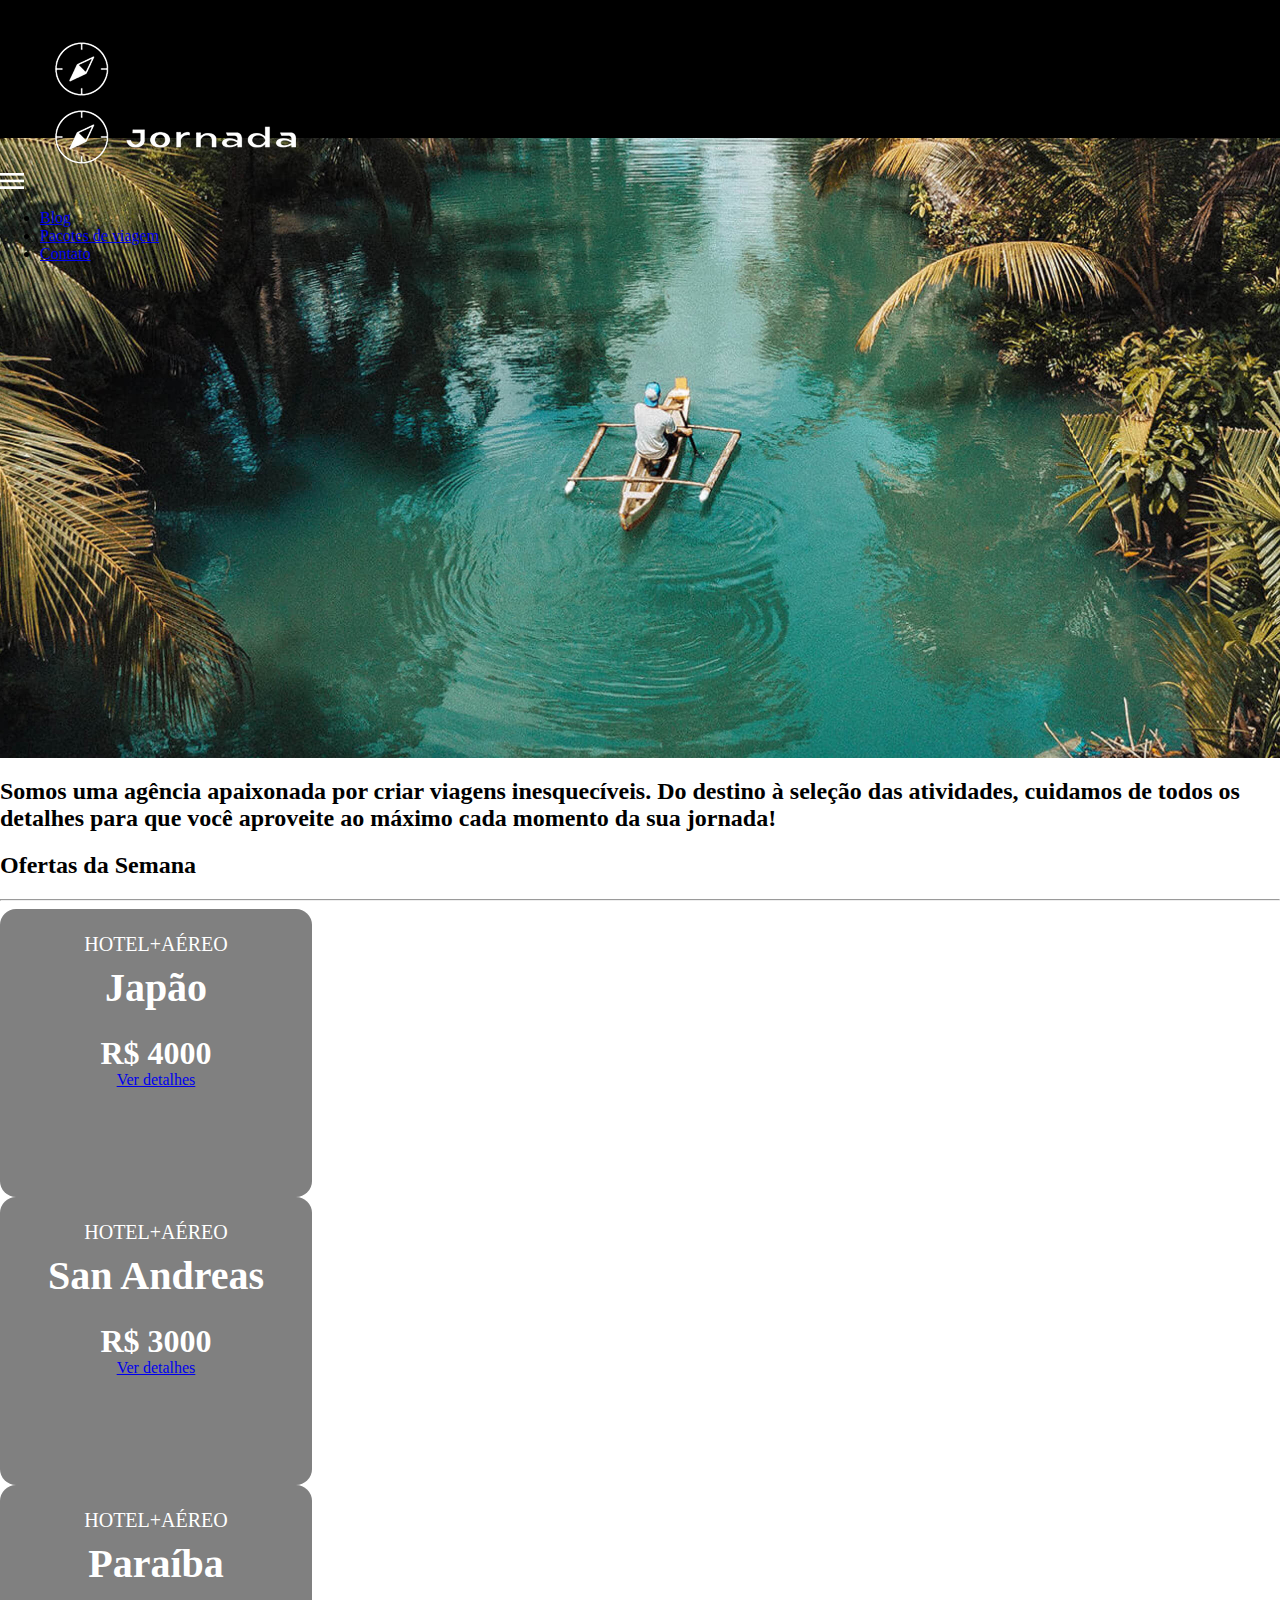
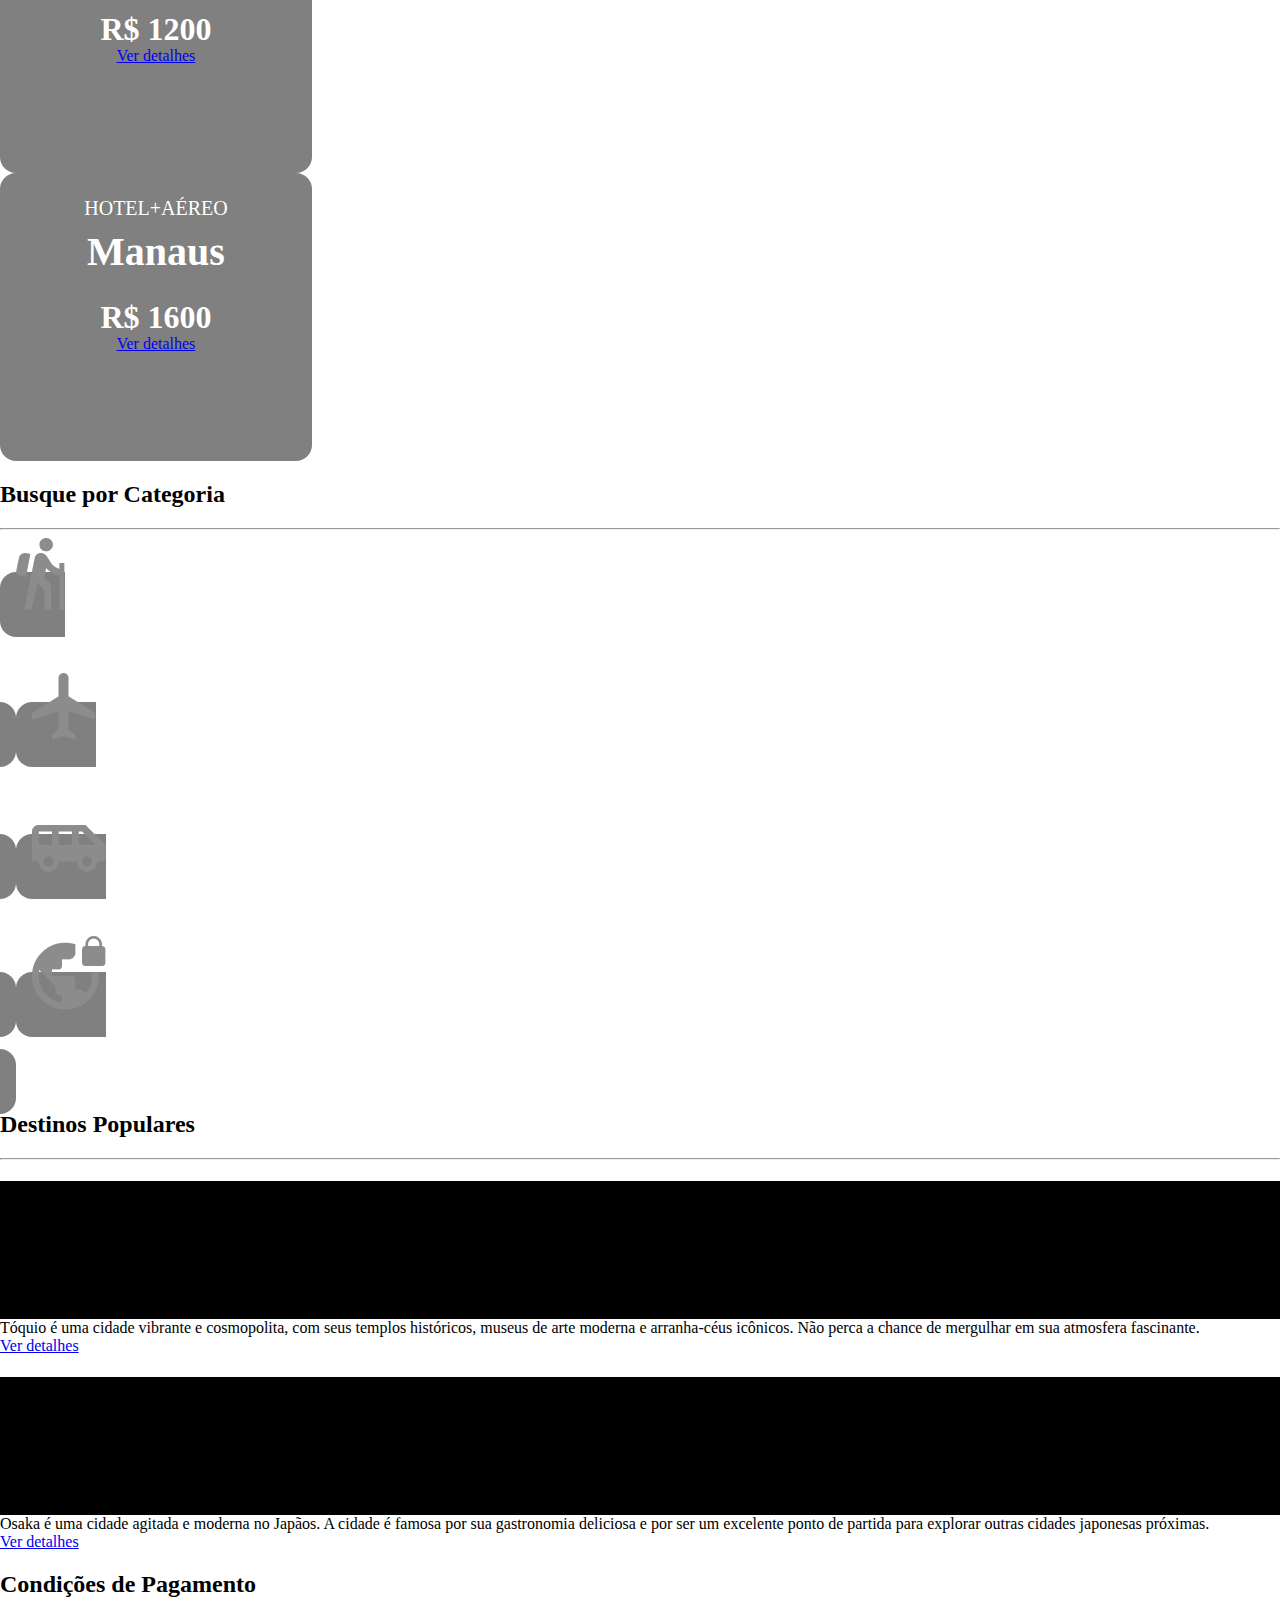
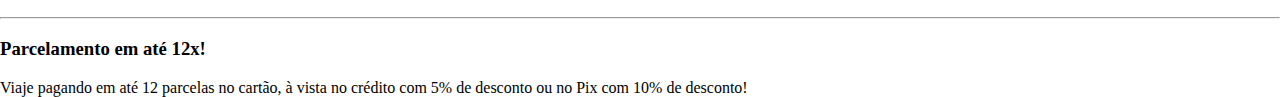
<file: index.html>
<!doctype html>
<html lang="pt-BR">
  <head>
    <meta charset="UTF-8" />
    <meta name="viewport" content="width=device-width, initial-scale=1.0" />

    <link rel="icon" href="favicon.png" type="image/x-icon" />
    <link rel="stylesheet" href="css/style.css" />

    <title>Jornada Viagens</title>
  </head>
  <body>
    <header class="main-header">
      <a class="logo" href="index.html" title="Voltar para a página inicial">
        <img
          class="img-mobile"
          src="img/bussola-jornada-viagens.png"
          alt="Bússola do logo Jornada Viagens na cor preta"
        />
        <img
          class="img-desktop"
          src="img/bussola-jornada-viagens-texto.png"
          alt="Bússola do logo Jornada Viagens na cor preta"
        />
      </a>
      <div class="navigation-menu">
        <label for="menu">
          <img src="img/menu.png" alt="Menu" />
        </label>
        <input type="checkbox" id="menu" hidden />
        <nav>
          <ul class="list-links">
            <li>
              <a href="pages/blog.html" target="_blank" title="Acessar Blog"
                >Blog</a
              >
            </li>
            <li>
              <a
                href="pages/pacotes.html"
                target="_blank"
                title="Acessar Pacotes de viagem"
                >Pacotes de viagem</a
              >
            </li>
            <li>
              <a
                href="pages/contato.html"
                target="_blank"
                title="Acessar Contato"
                >Contato</a
              >
            </li>
          </ul>
        </nav>
      </div>
    </header>
    <section class="hero">
      <div class="hero-img"></div>
      <h2>
        Somos uma agência apaixonada por criar viagens inesquecíveis. Do destino
        à seleção das atividades, cuidamos de todos os detalhes para que você
        aproveite ao máximo cada momento da sua jornada!
      </h2>
    </section>
    <section class="offers">
      <div class="section-title">
        <h2>Ofertas da Semana</h2>
        <hr />
      </div>
      <div class="offers-cards">
        <article class="card japao">
          <header>
            <p>HOTEL+AÉREO</p>
            <h3>
              Japão
              <br />
              <span>R$ 4000</span>
            </h3>
          </header>
          <footer>
            <a href="#" class="button"> Ver detalhes </a>
          </footer>
        </article>
        <article class="card san-andreas">
          <header>
            <p>HOTEL+AÉREO</p>
            <h3>
              San Andreas
              <br />
              <span>R$ 3000</span>
            </h3>
          </header>
          <footer>
            <a href="#" class="button"> Ver detalhes </a>
          </footer>
        </article>
        <article class="card paraiba">
          <header>
            <p>HOTEL+AÉREO</p>
            <h3>
              Paraíba
              <br />
              <span>R$ 1200</span>
            </h3>
          </header>
          <footer>
            <a href="#" class="button"> Ver detalhes </a>
          </footer>
        </article>
        <article class="card manaus">
          <header>
            <p>HOTEL+AÉREO</p>
            <h3>
              Manaus
              <br />
              <span>R$ 1600</span>
            </h3>
          </header>
          <footer>
            <a href="#" class="button"> Ver detalhes </a>
          </footer>
        </article>
      </div>
    </section>
    <section class="categories">
      <div class="section-title">
        <h2>Busque por Categoria</h2>
        <hr />
      </div>
      <div class="categories-cards">
        <a
          class="card"
          href="#"
          target="_blank"
          title="Busque pela categoria Pacotes Nacionais"
        >
          <img
            src="img/icone-caminhada.png"
            alt="Icone cinza representando uma pessoa fazendo tracking"
          />
          <h3>Pacotes Nacionais</h3>
        </a>
        <a
          class="card"
          href="#"
          target="_blank"
          title="Busque pela categoria Pacotes Internacionais"
        >
          <img
            src="img/icone-aviao.png"
            alt="Icone cinza representando um avião"
          />
          <h3>
            Pacotes <br />
            Internacionais
          </h3>
        </a>
        <a
          class="card single-line"
          href="#"
          target="_blank"
          title="Busque pela categoria Transfer"
        >
          <img
            src="img/icone-onibus.png"
            alt="Icone cinza representando um ônibus"
          />
          <h3>Transfer</h3>
        </a>
        <a
          class="card single-line"
          href="#"
          target="_blank"
          title="Busque pela categoria Seguro viagem"
        >
          <img
            src="img/icone-planeta.png"
            alt="Icone cinza representando um planeta com cadeado"
          />
          <h3>Seguro Viagem</h3>
        </a>
      </div>
    </section>
    <section class="destinations">
      <div class="section-title">
        <h2>Destinos Populares</h2>
        <hr />
      </div>
      <div class="destinations-items">
        <article class="item tokyo">
          <header>
            <div class="img-item"></div>
            <h4>Tokyo</h4>
          </header>
          <p>
            Tóquio é uma cidade vibrante e cosmopolita, com seus templos
            históricos, museus de arte moderna e arranha-céus icônicos. Não
            perca a chance de mergulhar em sua atmosfera fascinante.
          </p>
          <footer>
            <a
              href="#"
              class="button"
              target="_blank"
              title="Veja mais detalhes do destino Tokyo"
              >Ver detalhes</a
            >
          </footer>
        </article>
        <article class="item osaka">
          <header>
            <div class="img-item"></div>
            <h4>Osaka</h4>
          </header>
          <p>
            Osaka é uma cidade agitada e moderna no Japãos. A cidade é famosa
            por sua gastronomia deliciosa e por ser um excelente ponto de
            partida para explorar outras cidades japonesas próximas.
          </p>
          <footer>
            <a
              href="#"
              class="button"
              target="_blank"
              title="Veja mais detalhes do destino Tokyo"
              >Ver detalhes</a
            >
          </footer>
        </article>
      </div>
    </section>
    <section class="payments">
      <div class="section-title">
        <h2>Condições de Pagamento</h2>
        <hr />
      </div>
      <div class="text-content">
        <h3>Parcelamento em até 12x!</h3>
        <p>
          Viaje pagando em até 12 parcelas no cartão, à vista no crédito com 5%
          de desconto ou no Pix com 10% de desconto!
        </p>
      </div>
      <div class="image-content">
        <div class="image bag"></div>
        <div class="image passport"></div>
        <div class="image people"></div>
      </div>
    </section>
  </body>
</html>
</file>
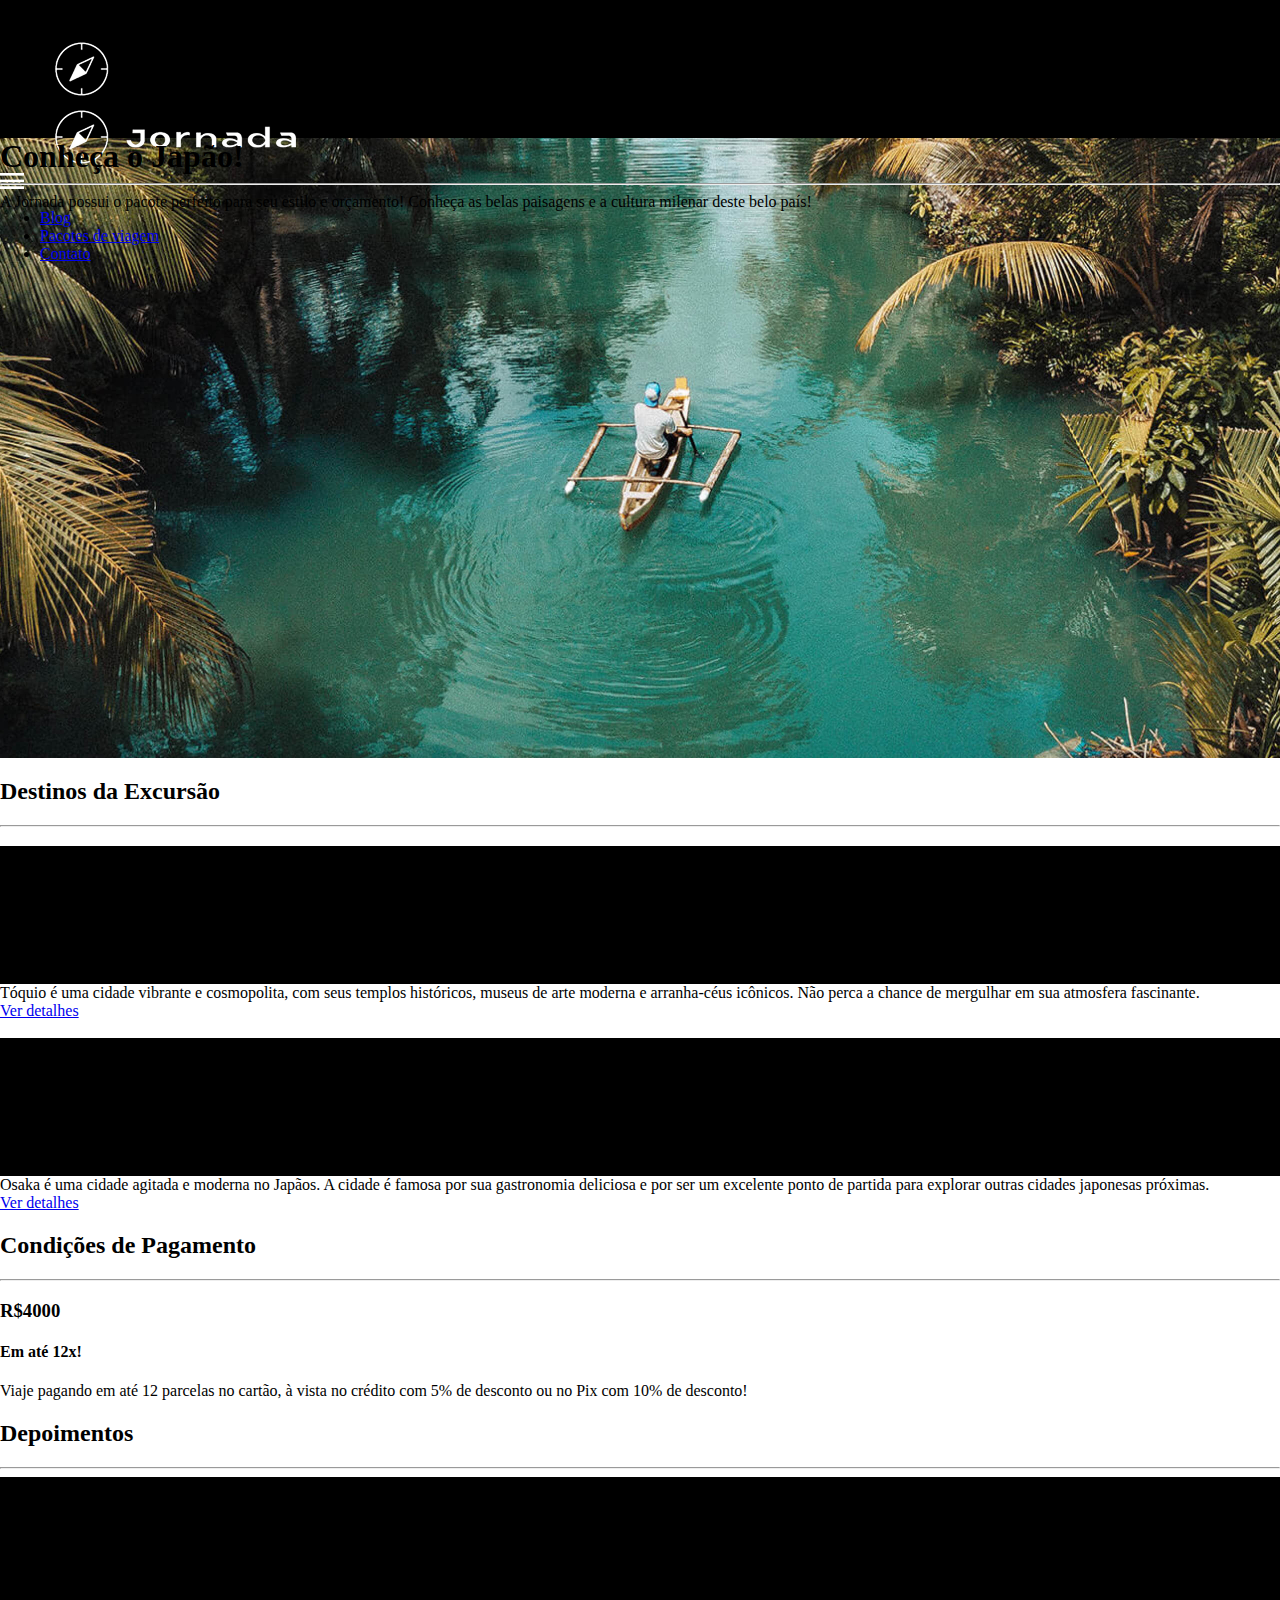
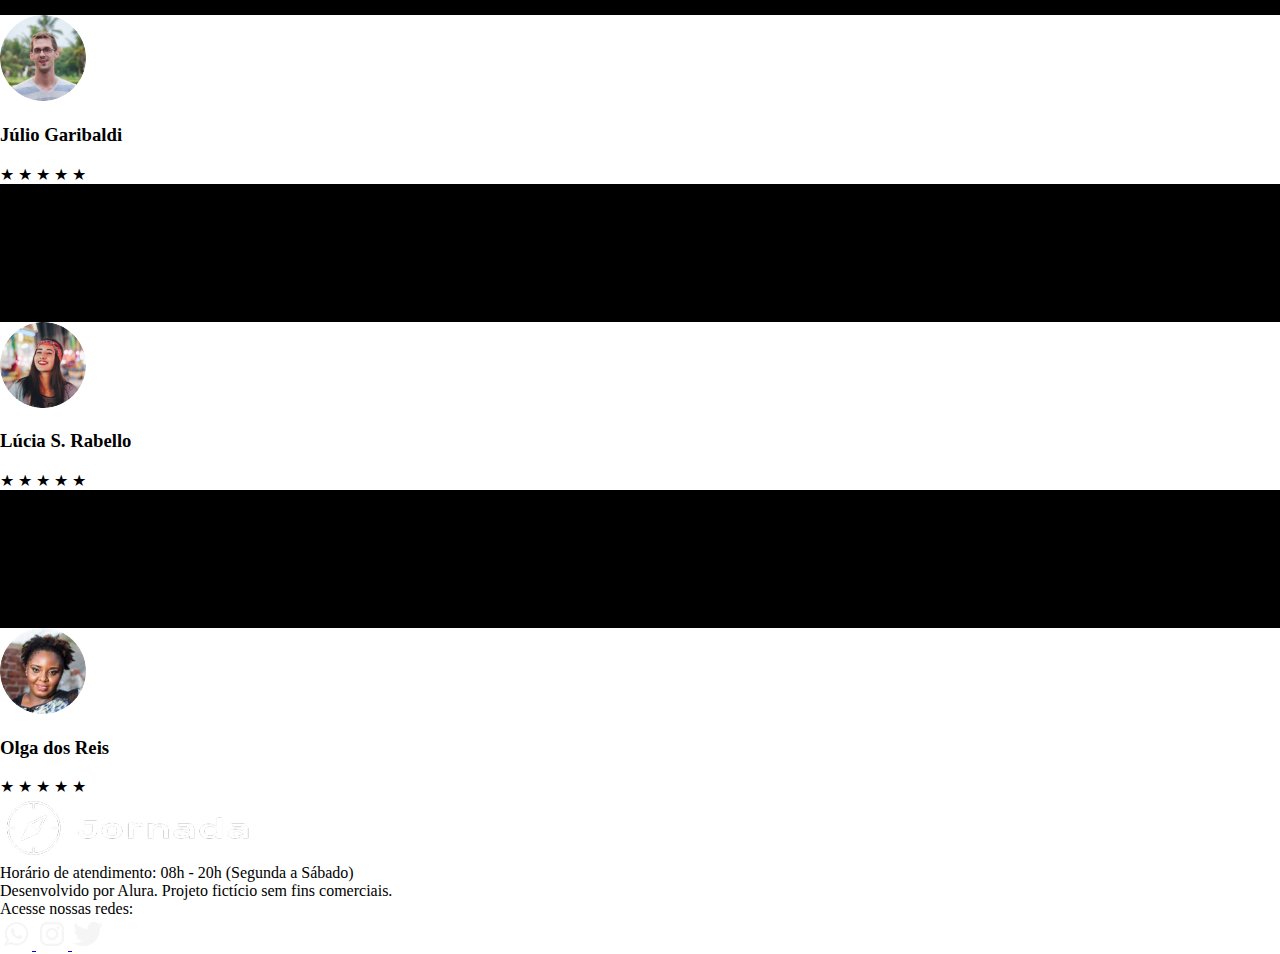
<file: pages/pacotes.html>
<!doctype html>
<html lang="pt-BR">
  <head>
    <meta charset="UTF-8" />
    <meta name="viewport" content="width=device-width, initial-scale=1.0" />
    <link rel="icon" href="favicon.png" type="image/x-icon" />
    <link rel="stylesheet" href="../css/style.css" />

    <title>Jornada Viagens</title>
  </head>
  <body>
    <header class="main-header">
      <a class="logo" href="index.html" title="Voltar para a página inicial">
        <img
          class="img-mobile"
          src="../img/bussola-jornada-viagens.png"
          alt="Bússola do logo Jornada Viagens na cor preta"
        />
        <img
          class="img-desktop"
          src="../img/bussola-jornada-viagens-texto.png"
          alt="Bússola do logo Jornada Viagens na cor preta"
        />
      </a>
      <div class="navigation-menu">
        <label for="menu">
          <img src="../img/menu.png" alt="Menu" />
        </label>
        <input type="checkbox" id="menu" hidden />
        <nav>
          <ul class="list-links">
            <li>
              <a href="pages/blog.html" target="_blank" title="Acessar Blog"
                >Blog</a
              >
            </li>
            <li>
              <a
                class="active"
                href="pages/pacotes.html"
                target="_blank"
                title="Acessar Pacotes de viagem"
                >Pacotes de viagem</a
              >
            </li>
            <li>
              <a
                href="pages/contato.html"
                target="_blank"
                title="Acessar Contato"
                >Contato</a
              >
            </li>
          </ul>
        </nav>
      </div>
    </header>
    <main>
      <section class="hero pacotes">
        <div class="hero-img">
          <h1>Conheça o Japão!</h1>
          <hr />
          <p>
            A Jornada possui o pacote perfeito para seu estilo e orçamento!
            Conheça as belas paisagens e a cultura milenar deste belo país!
          </p>
        </div>
      </section>
      <section class="destinations">
        <div class="section-title">
          <h2>Destinos da Excursão</h2>
          <hr />
        </div>
        <div class="destinations-items">
          <article class="item tokyo">
            <header>
              <div class="img-item"></div>
              <h3 class="content-title">Tokyo</h3>
            </header>
            <p class="content-text">
              Tóquio é uma cidade vibrante e cosmopolita, com seus templos
              históricos, museus de arte moderna e arranha-céus icônicos. Não
              perca a chance de mergulhar em sua atmosfera fascinante.
            </p>
            <footer>
              <a
                href="#"
                class="button"
                target="_blank"
                title="Veja mais detalhes do destino Tokyo"
                >Ver detalhes</a
              >
            </footer>
          </article>
          <article class="item osaka">
            <header>
              <div class="img-item"></div>
              <h3 class="content-title">Osaka</h3>
            </header>
            <p class="content-text">
              Osaka é uma cidade agitada e moderna no Japãos. A cidade é famosa
              por sua gastronomia deliciosa e por ser um excelente ponto de
              partida para explorar outras cidades japonesas próximas.
            </p>
            <footer>
              <a
                href="#"
                class="button"
                target="_blank"
                title="Veja mais detalhes do destino Tokyo"
                >Ver detalhes</a
              >
            </footer>
          </article>
        </div>
      </section>
      <section class="payments">
        <div class="section-title">
          <h2>Condições de Pagamento</h2>
          <hr />
        </div>
        <div class="content-container">
          <div class="text-content">
            <h3 class="content-title">R$4000</h3>
            <h4 class="content-subtitle">Em até 12x!</h4>
            <p class="content-text">
              Viaje pagando em até 12 parcelas no cartão, à vista no crédito com
              5% de desconto ou no Pix com 10% de desconto!
            </p>
          </div>
          <div class="pacotes image-gallery">
            <div class="image first"></div>
            <div class="image second"></div>
            <div class="image thirdy colspan-2"></div>
          </div>
        </div>
      </section>
      <section class="testimonials">
        <div class="section-title">
          <h2>Depoimentos</h2>
          <hr />
        </div>
        <div class="testimonial-container">
          <article>
            <header>
              <p>
                A Jornada foi uma das melhores agências de viagens que eu já
                experimentei. O serviço ao cliente foi excepcional, e toda a
                equipe foi muito atenciosa e prestativa.
              </p>
            </header>
            <footer>
              <img
                src="../img/avatar-julio.png"
                alt="Imagem de perfil da uma cliente"
              />
              <div class="profile-content">
                <h3>Júlio Garibaldi</h3>
                <div class="rating">
                  <span class="star">★</span>
                  <span class="star">★</span>
                  <span class="star">★</span>
                  <span class="star">★</span>
                  <span class="star">★</span>
                </div>
              </div>
            </footer>
          </article>
          <article>
            <header>
              <p>
                Recomendo fortemente a agência de viagens Jornada. Eles oferecem
                um serviço personalizado e de alta qualidade que excedeu minhas
                expectativas em minha última viagem.
              </p>
            </header>
            <footer>
              <img
                src="../img/avatar-lucia.png"
                alt="Imagem de perfil da um cliente"
              />
              <div class="profile-content">
                <h3>Lúcia S. Rabello</h3>
                <div class="rating">
                  <span class="star">★</span>
                  <span class="star">★</span>
                  <span class="star">★</span>
                  <span class="star">★</span>
                  <span class="star">★</span>
                </div>
              </div>
            </footer>
          </article>
          <article>
            <header>
              <p>
                Minha viagem para Osaka foi inesquecível! A Jornada organizou
                tudo de forma perfeita, recomendo de olhos fechados!
              </p>
            </header>
            <footer>
              <img
                src="../img/avatar-olga.png"
                alt="Imagem de perfil da um cliente"
              />
              <div class="profile-content">
                <h3>Olga dos Reis</h3>
                <div class="rating">
                  <span class="star">★</span>
                  <span class="star">★</span>
                  <span class="star">★</span>
                  <span class="star">★</span>
                  <span class="star">★</span>
                </div>
              </div>
            </footer>
          </article>
        </div>
      </section>
    </main>
    <footer class="main-footer">
      <div class="img-container pacotes"></div>
      <div class="atendimento-redes">
        <div class="atendimento">
          <img
            src="../img/bussola-jornada-viagens-texto.png"
            alt="Bússola do logo Jornada Viagens na cor preta"
          />
          <p>Horário de atendimento: 08h - 20h (Segunda a Sábado)</p>
          <p>Desenvolvido por Alura. Projeto fictício sem fins comerciais.</p>
        </div>
        <div class="redes">
          <p>Acesse nossas redes:</p>
          <div class="logo-redes">
            <a href="#" target="_blank" title="Link para WhastApp">
              <img src="../img/logo-whatsapp.png" alt="Logo do WhastApp" />
            </a>
            <a href="#" target="_blank" title="Link para Instagram">
              <img src="../img/logo-instagram.png" alt="Logo do Instagram" />
            </a>
            <a href="#" target="_blank" title="Link para Twitter">
              <img src="../img/logo-twitter.png" alt="Logo do Twitter" />
            </a>
          </div>
        </div>
      </div>
    </footer>
  </body>
</html>
</file>
<file: css/style.css>
@import url(global.css);
@import url(header.css);
@import url(hero.css);
@import url(offers.css);
</file>
